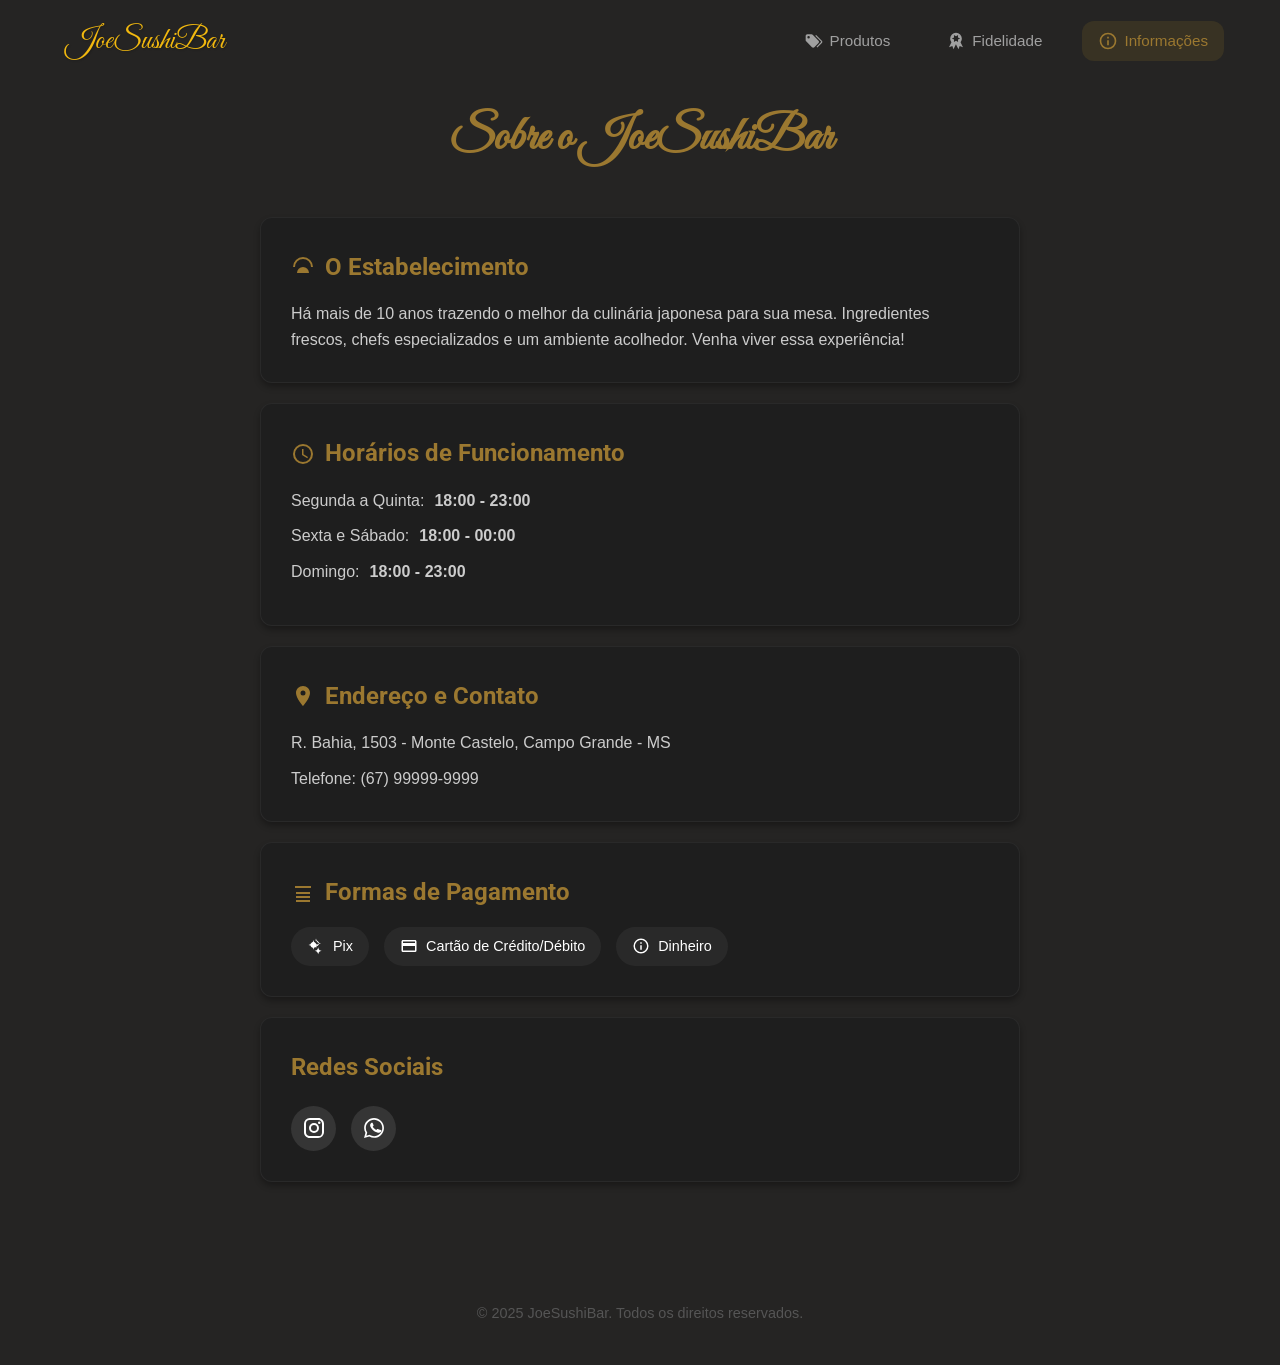
<file: info.html>
<!DOCTYPE html>
<html lang="pt-BR">

<head>
    <meta charset="UTF-8">
    <meta name="viewport" content="width=device-width, initial-scale=1.0">
    <title>Informações | JoeSushiBar</title>
    <link rel="preconnect" href="https://fonts.googleapis.com">
    <link rel="preconnect" href="https://fonts.gstatic.com" crossorigin>
    <link
        href="https://fonts.googleapis.com/css2?family=Great+Vibes&family=Roboto:ital,wght@0,100..900;1,100..900&display=swap"
        rel="stylesheet">
    <link rel="stylesheet" href="style.css">
    <link href="https://fonts.googleapis.com/css2?family=Great+Vibes&display=swap" rel="stylesheet">
    <style>
        /* Specific styles for info page */
        .info-section {
            padding: 100px 20px 60px;
            max-width: 800px;
            margin: 0 auto;
        }

        .info-card {
            background: var(--surface-color);
            border-radius: 12px;
            padding: 30px;
            margin-bottom: 20px;
            box-shadow: 0 4px 6px rgba(0, 0, 0, 0.3);
            border: 1px solid rgba(255, 255, 255, 0.05);
        }

        .info-card h3 {
            color: var(--primary-color);
            margin-bottom: 15px;
            font-size: 1.5rem;
            display: flex;
            align-items: center;
            gap: 10px;
        }

        .info-card h3 svg {
            width: 24px;
            height: 24px;
            fill: currentColor;
        }

        .info-item {
            margin-bottom: 10px;
            display: flex;
            align-items: flex-start;
            gap: 10px;
            color: #ccc;
        }

        .social-links {
            display: flex;
            gap: 15px;
            margin-top: 20px;
        }

        .social-btn {
            display: flex;
            align-items: center;
            justify-content: center;
            width: 45px;
            height: 45px;
            border-radius: 50%;
            background: rgba(255, 255, 255, 0.1);
            color: white;
            transition: all 0.3s ease;
            text-decoration: none;
        }

        .social-btn:hover {
            background: var(--primary-color);
            transform: translateY(-3px);
        }

        .payment-methods {
            display: flex;
            gap: 15px;
            flex-wrap: wrap;
        }

        .payment-pill {
            background: rgba(255, 255, 255, 0.05);
            padding: 8px 16px;
            border-radius: 20px;
            display: flex;
            align-items: center;
            gap: 8px;
            font-size: 0.9rem;
        }

        .map-container {
            width: 100%;
            height: 300px;
            border-radius: 8px;
            overflow: hidden;
            margin-top: 20px;
            background-color: #333;
            /* Placeholder for map */
            display: flex;
            align-items: center;
            justify-content: center;
            color: #888;
        }
    </style>
</head>

<body>

    <header>
        <div class="container navbar">
            <a href="index.html" class="logo-custom">JoeSushiBar</a>
            <nav class="nav-links">
                <a href="index.html#produtos" class="nav-item">
                    <svg viewBox="0 0 24 24">
                        <path
                            d="M5.5,9A1.5,1.5 0 0,0 7,7.5A1.5,1.5 0 0,0 5.5,6A1.5,1.5 0 0,0 4,7.5A1.5,1.5 0 0,0 5.5,9M17.41,11.58C17.77,11.94 18,12.44 18,13C18,13.55 17.78,14.05 17.41,14.41L12.41,19.41C12.05,19.77 11.55,20 11,20C10.45,20 9.95,19.78 9.58,19.41L2.59,12.42C2.22,12.05 2,11.55 2,11V6C2,4.89 2.89,4 4,4H9C9.55,4 10.05,4.22 10.41,4.58L17.41,11.58M13.54,5.71L14.54,4.71L21.41,11.58C21.78,11.94 22,12.45 22,13C22,13.55 21.78,14.05 21.42,14.41L16.04,19.79L15.04,18.79L20.75,13L13.54,5.71Z">
                        </path>
                    </svg>
                    <span>Produtos</span>
                </a>
                <a href="index.html#fidelidade" class="nav-item">
                    <svg viewBox="0 0 24 24">
                        <path
                            d="M20.39,19.37L16.38,18L15,22L11.92,16L9,22L7.62,18L3.61,19.37L6.53,13.37C5.57,12.17 5,10.65 5,9A7,7 0 0,1 12,2A7,7 0 0,1 19,9C19,10.65 18.43,12.17 17.47,13.37L20.39,19.37M7,9L9.69,10.34L9.5,13.34L12,11.68L14.5,13.33L14.33,10.34L17,9L14.32,7.65L14.5,4.67L12,6.31L9.5,4.65L9.67,7.66L7,9Z">
                        </path>
                    </svg>
                    <span>Fidelidade</span>
                </a>
                <a href="info.html" class="nav-item active">
                    <svg viewBox="0 0 24 24">
                        <path
                            d="M11,9H13V7H11M12,20C7.59,20 4,16.41 4,12C4,7.59 7.59,4 12,4C16.41,4 20,7.59 20,12C20,16.41 16.41,20 12,20M12,2A10,10 0 0,0 2,12A10,10 0 0,0 12,22A10,10 0 0,0 22,12A10,10 0 0,0 12,2M11,17H13V11H11V17Z">
                        </path>
                    </svg>
                    <span>Informações</span>
                </a>
            </nav>
        </div>
    </header>

    <main class="info-section">
        <h1
            style="text-align: center; margin-bottom: 40px; font-family: 'Great Vibes', cursive; color: var(--primary-color); font-size: 3rem;">
            Sobre o JoeSushiBar</h1>

        <div class="info-card">
            <h3>
                <svg viewBox="0 0 24 24">
                    <path
                        d="M12,12A6,6 0 0,1 18,18H6A6,6 0 0,1 12,12M12,2A10,10 0 0,1 22,12H20A8,8 0 0,0 12,4A8,8 0 0,0 4,12H2A10,10 0 0,1 12,2Z" />
                </svg>
                O Estabelecimento
            </h3>
            <p style="color: #ccc; line-height: 1.6;">Há mais de 10 anos trazendo o melhor da culinária japonesa para
                sua mesa. Ingredientes frescos, chefs especializados e um ambiente acolhedor. Venha viver essa
                experiência!</p>
        </div>

        <div class="info-card">
            <h3>
                <svg viewBox="0 0 24 24">
                    <path
                        d="M12,20A8,8 0 0,0 20,12A8,8 0 0,0 12,4A8,8 0 0,0 4,12A8,8 0 0,0 12,20M12,2A10,10 0 0,1 22,12A10,10 0 0,1 12,22A10,10 0 0,1 2,12A10,10 0 0,1 12,2M12.5,7V12.25L17,14.92L16.25,16.15L11,13V7H12.5Z" />
                </svg>
                Horários de Funcionamento
            </h3>
            <div class="info-item"><span>Segunda a Quinta:</span> <strong>18:00 - 23:00</strong></div>
            <div class="info-item"><span>Sexta e Sábado:</span> <strong>18:00 - 00:00</strong></div>
            <div class="info-item"><span>Domingo:</span> <strong>18:00 - 23:00</strong></div>
        </div>

        <div class="info-card">
            <h3>
                <svg viewBox="0 0 24 24">
                    <path
                        d="M12,2C8.13,2 5,5.13 5,9C5,14.25 12,22 12,22C12,22 19,14.25 19,9C19,5.13 15.87,2 12,2M12,11.5A2.5,2.5 0 0,1 9.5,9A2.5,2.5 0 0,1 12,6.5A2.5,2.5 0 0,1 14.5,9A2.5,2.5 0 0,1 12,11.5Z" />
                </svg>
                Endereço e Contato
            </h3>
            <p style="color: #ccc;">R. Bahia, 1503 - Monte Castelo, Campo Grande - MS</p>
            <p style="color: #ccc; margin-top: 10px;">Telefone: (67) 99999-9999</p>
            
        </div>

        <div class="info-card">
            <h3>
                <svg viewBox="0 0 24 24">
                    <path d="M5,20H19V22H5V20M19,12H5V14H19V12M20,6H4V8H20V6M5,18H19V16H5V18Z" />
                </svg>
                Formas de Pagamento
            </h3>
            <div class="payment-methods">
                <div class="payment-pill">
                    <svg style="width:18px;height:18px" viewBox="0 0 24 24">
                        <path
                            d="M12.75,4.6L12,2L11.25,4.6C12.72,5.04 13.96,6.28 14.4,7.75L17,8.5L14.4,9.25C13.96,10.72 12.72,11.96 11.25,12.4L12,15L12.75,12.4C14.22,11.96 15.46,10.72 15.9,9.25L18.5,8.5L15.9,7.75C15.46,6.28 14.22,5.04 12.75,4.6M4.62,11.31C5.06,12.78 6.3,14.02 7.77,14.46L8.52,17.06L9.27,14.46C10.74,14.02 11.98,12.78 12.42,11.31L15.02,10.56L12.42,9.81C11.98,8.34 10.74,7.1 9.27,6.66L8.52,4.06L7.77,6.66C6.3,7.1 5.06,8.34 4.62,9.81L2.02,10.56L4.62,11.31M15.43,15.58C15.75,16.64 16.64,17.53 17.7,17.85L19.56,18.39L17.7,18.93C16.64,19.25 15.75,20.14 15.43,21.2L14.89,23.06L14.35,21.2C14.03,20.14 13.14,19.25 12.08,18.93L10.22,18.39L12.08,17.85C13.14,17.53 14.03,16.64 14.35,15.58L14.89,13.72L15.43,15.58Z"
                            fill="currentColor" />
                    </svg>
                    Pix
                </div>
                <div class="payment-pill">
                    <svg style="width:18px;height:18px" viewBox="0 0 24 24">
                        <path
                            d="M20,8H4V6H20M20,18H4V12H20M20,4H4C2.89,4 2,4.89 2,6V18A2,2 0 0,0 4,20H20A2,2 0 0,0 22,18V6C22,4.89 21.11,4 20,4Z"
                            fill="currentColor" />
                    </svg>
                    Cartão de Crédito/Débito
                </div>
                <div class="payment-pill">
                    <svg style="width:18px;height:18px" viewBox="0 0 24 24">
                        <path
                            d="M11,9H13V7H11M12,20C7.59,20 4,16.41 4,12C4,7.59 7.59,4 12,4C16.41,4 20,7.59 20,12C20,16.41 16.41,20 12,20M12,2A10,10 0 0,0 2,12A10,10 0 0,0 12,22A10,10 0 0,0 22,12A10,10 0 0,0 12,2M11,17H13V11H11V17Z"
                            fill="currentColor" />
                    </svg>
                    Dinheiro
                </div>
            </div>
        </div>

        <div class="info-card">
            <h3>Redes Sociais</h3>
            <div class="social-links">
                <a href="#" class="social-btn" title="Instagram">
                    <svg style="width:24px;height:24px" viewBox="0 0 24 24">
                        <path
                            d="M7.8,2H16.2C19.4,2 22,4.6 22,7.8V16.2A5.8,5.8 0 0,1 16.2,22H7.8C4.6,22 2,19.4 2,16.2V7.8A5.8,5.8 0 0,1 7.8,2M7.6,4A3.6,3.6 0 0,0 4,7.6V16.4C4,18.39 5.61,20 7.6,20H16.4A3.6,3.6 0 0,0 20,16.4V7.6C20,5.61 18.39,4 16.4,4H7.6M17.25,5.5A1.25,1.25 0 0,1 18.5,6.75A1.25,1.25 0 0,1 17.25,8A1.25,1.25 0 0,1 16,6.75A1.25,1.25 0 0,1 17.25,5.5M12,7A5,5 0 0,1 17,12A5,5 0 0,1 12,17A5,5 0 0,1 7,12A5,5 0 0,1 12,7M12,9A3,3 0 0,0 9,12A3,3 0 0,0 12,15A3,3 0 0,0 15,12A3,3 0 0,0 12,9Z"
                            fill="currentColor" />
                    </svg>
                </a>
                <a href="#" class="social-btn" title="WhatsApp">
                    <svg style="width:24px;height:24px" viewBox="0 0 24 24">
                        <path
                            d="M12.04 2C6.58 2 2.13 6.45 2.13 11.91C2.13 13.66 2.59 15.36 3.45 16.86L2.05 22L7.3 20.62C8.75 21.41 10.38 21.83 12.04 21.83C17.5 21.83 21.95 17.38 21.95 11.92C21.95 9.27 20.92 6.78 19.05 4.91C17.18 3.03 14.69 2 12.04 2M12.05 3.67C14.25 3.67 16.31 4.53 17.87 6.09C19.42 7.65 20.28 9.72 20.28 11.92C20.28 16.46 16.58 20.15 12.04 20.15C10.56 20.15 9.11 19.76 7.85 19L7.55 18.83L4.43 19.65L5.26 16.61L5.06 16.29C4.24 15 3.8 13.47 3.8 11.91C3.81 7.37 7.5 3.67 12.05 3.67M16.91 13.38C16.81 13.33 16.26 13.06 15.9 13C15.54 12.94 15.25 12.92 15.16 13.08C15.06 13.23 14.82 13.58 14.71 13.71C14.6 13.83 14.49 13.85 14.24 13.73C13.99 13.61 13.18 13.34 12.22 12.48C11.47 11.82 10.96 11 10.84 10.8C10.72 10.6 10.83 10.49 10.96 10.37C11.07 10.26 11.23 10.09 11.35 9.96C11.46 9.83 11.5 9.75 11.58 9.58C11.66 9.42 11.62 9.28 11.56 9.17C11.5 9.06 10.98 7.78 10.77 7.26C10.56 6.76 10.35 6.83 10.19 6.83C10.04 6.83 9.87 6.83 9.7 6.83C9.53 6.83 9.25 6.9 9.01 7.15C8.78 7.41 8.12 8.03 8.12 9.29C8.12 10.55 9.04 11.76 9.17 11.93C9.3 12.1 11.07 14.83 13.78 16C14.42 16.27 14.92 16.44 15.31 16.56C16 16.78 16.64 16.75 17.14 16.68C17.7 16.6 18.86 16.28 19.1 15.6C19.34 14.92 19.34 14.34 19.27 14.23C19.2 14.12 19 14.05 18.9 14.01V14.01L16.91 13.38Z"
                            fill="currentColor" />
                    </svg>
                </a>
            </div>
        </div>

    </main>

    <footer style="text-align: center; padding: 40px; color: #555; font-size: 0.9rem;">
        &copy; 2025 JoeSushiBar. Todos os direitos reservados.
    </footer>

    <script>
        // Copy header transparency logic
        window.addEventListener('scroll', () => {
            const header = document.querySelector('header');
            if (window.scrollY > 50) {
                header.classList.add('scrolled');
            } else {
                header.classList.remove('scrolled');
            }
        });
    </script>
</body>

</html>
</file>
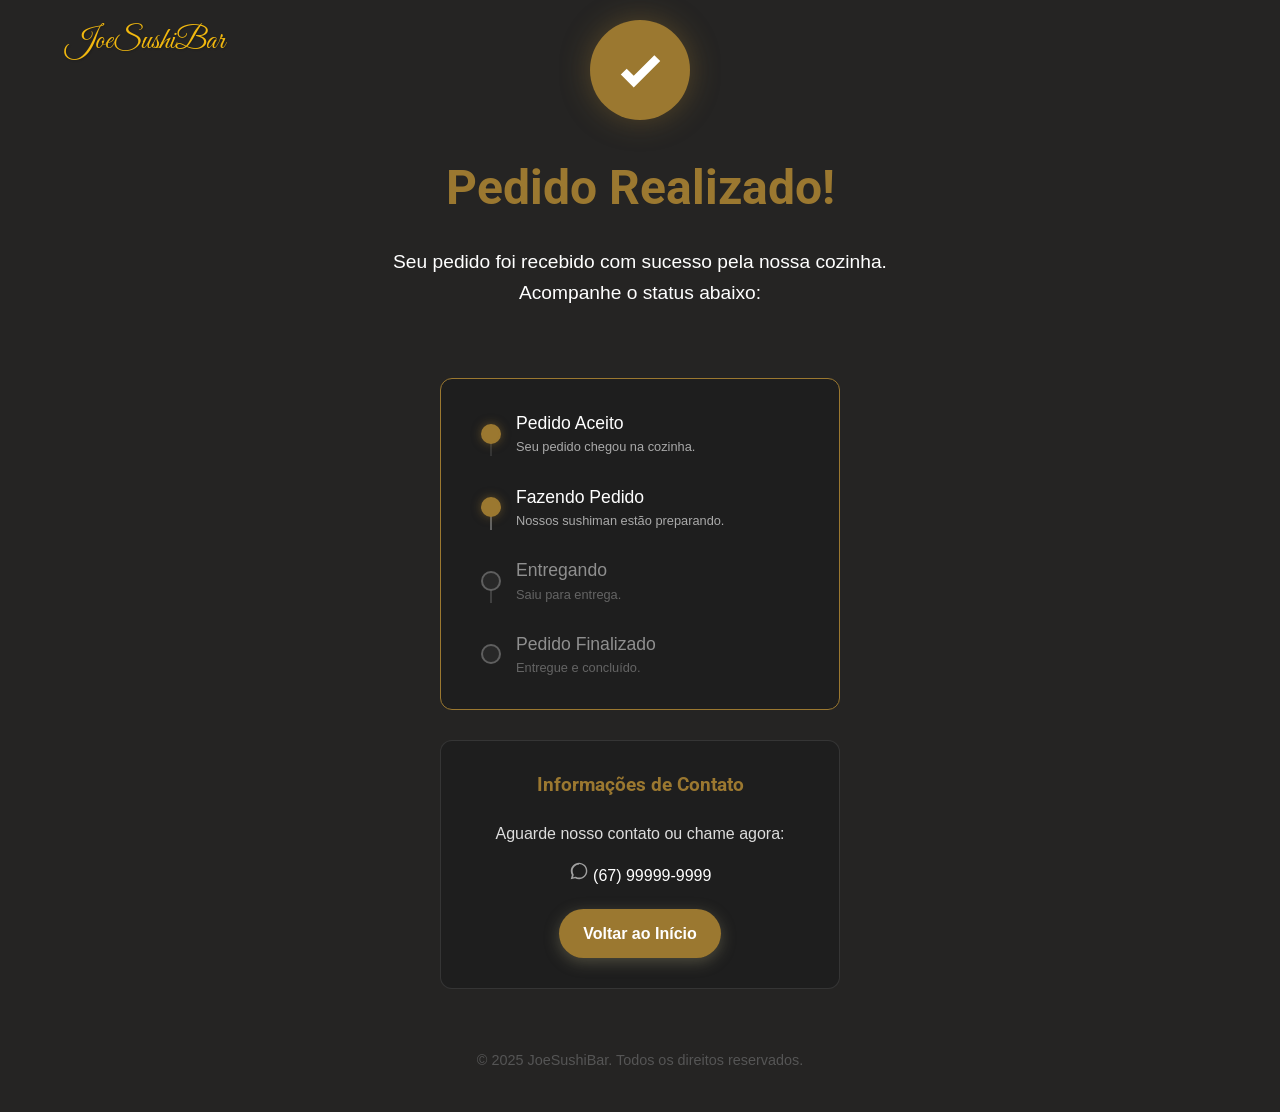
<file: order-success.html>
<!DOCTYPE html>
<html lang="pt-BR">

<head>
    <meta charset="UTF-8">
    <meta name="viewport" content="width=device-width, initial-scale=1.0">
    <title>Pedido Realizado | JoeSushiBar</title>
    <link rel="preconnect" href="https://fonts.googleapis.com">
    <link rel="preconnect" href="https://fonts.gstatic.com" crossorigin>
    <link
        href="https://fonts.googleapis.com/css2?family=Great+Vibes&family=Montserrat:wght@300;400;500;600;700&family=Roboto:wght@400;700&display=swap"
        rel="stylesheet">
    <link rel="stylesheet" href="style.css">
    <style>
        .success-page {
            display: flex;
            flex-direction: column;
            align-items: center;
            justify-content: center;
            min-height: 80vh;
            text-align: center;
            padding: 20px;
        }

        .success-icon {
            width: 100px;
            height: 100px;
            background: var(--primary-color);
            border-radius: 50%;
            display: flex;
            align-items: center;
            justify-content: center;
            margin-bottom: 30px;
            box-shadow: 0 0 30px rgba(155, 120, 48, 0.4);
            animation: popIn 0.6s cubic-bezier(0.175, 0.885, 0.32, 1.275);
        }

        .success-icon svg {
            width: 50px;
            height: 50px;
            fill: #fff;
        }

        .success-title {
            font-family: 'Roboto', sans-serif;
            font-size: 3rem;
            font-weight: 700;
            color: var(--primary-color);
            margin-bottom: 20px;
        }

        .success-message {
            font-size: 1.2rem;
            color: #fff;
            max-width: 500px;
            margin-bottom: 40px;
            line-height: 1.6;
        }

        .contact-card {
            background: var(--surface-color);
            padding: 30px;
            border-radius: 12px;
            border: 1px solid rgba(255, 255, 255, 0.1);
            max-width: 400px;
            width: 100%;
            margin-top: 30px;
        }

        /* Order Status Timeline */
        .order-timeline {
            display: flex;
            flex-direction: column;
            align-items: flex-start;
            margin: 40px 0;
            position: relative;
            padding-left: 20px;
        }

        .timeline-step {
            display: flex;
            align-items: center;
            margin-bottom: 25px;
            position: relative;
            opacity: 0.5;
            transition: 0.3s;
        }

        .timeline-step.active {
            opacity: 1;
        }

        .timeline-step:last-child {
            margin-bottom: 0;
        }

        .step-indicator {
            width: 20px;
            height: 20px;
            background: #333;
            border: 2px solid var(--text-secondary);
            border-radius: 50%;
            margin-right: 15px;
            position: relative;
            z-index: 2;
        }

        .timeline-step.active .step-indicator {
            background: var(--primary-color);
            border-color: var(--primary-color);
            box-shadow: 0 0 10px rgba(155, 120, 48, 0.5);
        }

        .timeline-step.completed .step-indicator {
            background: var(--primary-color);
            border-color: var(--primary-color);
        }

        .timeline-line {
            position: absolute;
            left: 29px;
            /* Align with center of indicator (20px + padding) roughly */
            top: 25px;
            /* pending */
            width: 2px;
            height: 100%;
            background: rgba(255, 255, 255, 0.1);
            z-index: 1;
        }

        /* Custom line positioning attempt */
        .step-line {
            position: absolute;
            left: 9px;
            top: 22px;
            width: 2px;
            height: 25px;
            background: rgba(255, 255, 255, 0.1);
        }

        .timeline-step.active+.timeline-step .step-line {
            background: rgba(255, 255, 255, 0.3);
        }

        .step-text {
            font-size: 1.1rem;
            color: white;
            font-weight: 500;
        }

        .step-text small {
            display: block;
            font-size: 0.8rem;
            color: #aaa;
            font-weight: 400;
        }

        @keyframes popIn {
            0% {
                transform: scale(0);
                opacity: 0;
            }

            100% {
                transform: scale(1);
                opacity: 1;
            }
        }
    </style>
</head>

<body>
    <header>
        <div class="container navbar">
            <a href="index.html" class="logo-custom">JoeSushiBar</a>
        </div>
    </header>

    <main class="success-page">
        <div class="success-icon">
            <svg viewBox="0 0 24 24">
                <path d="M9,20.42L2.79,14.21L5.62,11.38L9,14.77L18.88,4.88L21.71,7.71L9,20.42Z" />
            </svg>
        </div>

        <h1 class="success-title">Pedido Realizado!</h1>

        <p class="success-message">
            Seu pedido foi recebido com sucesso pela nossa cozinha.<br>
            Acompanhe o status abaixo:
        </p>

        <div class="contact-card" style="text-align: left; padding-left: 40px; border: 1px solid var(--primary-color);">
            <div class="timeline-step active">
                <div class="step-indicator"></div>
                <div class="step-text">
                    Pedido Aceito
                    <small>Seu pedido chegou na cozinha.</small>
                </div>
                <div class="step-line"></div>
            </div>
            <div class="timeline-step active">
                <div class="step-indicator"></div>
                <div class="step-text">
                    Fazendo Pedido
                    <small>Nossos sushiman estão preparando.</small>
                </div>
                <div class="step-line"></div>
            </div>
            <div class="timeline-step">
                <div class="step-indicator"></div>
                <div class="step-text">
                    Entregando
                    <small>Saiu para entrega.</small>
                </div>
                <div class="step-line"></div>
            </div>
            <div class="timeline-step">
                <div class="step-indicator"></div>
                <div class="step-text">
                    Pedido Finalizado
                    <small>Entregue e concluído.</small>
                </div>
            </div>
        </div>

        <div class="contact-card">
            <h3 style="color: var(--primary-color); margin-bottom: 20px;">Informações de Contato</h3>
            <p style="color: #ddd; margin-bottom: 15px;">Aguarde nosso contato ou chame agora:</p>

            <div class="contact-item">
                <svg style="width:20px;height:20px;fill:var(--text-secondary)" viewBox="0 0 24 24">
                    <path
                        d="M12.04 2C6.58 2 2.13 6.45 2.13 11.91C2.13 13.66 2.59 15.36 3.45 16.86L2.05 22L7.3 20.62C8.75 21.41 10.38 21.83 12.04 21.83C17.5 21.83 21.95 17.38 21.95 11.92C21.95 9.27 20.92 6.78 19.05 4.91C17.18 3.03 14.69 2 12.04 2M12.05 3.67C14.25 3.67 16.31 4.53 17.87 6.09C19.42 7.65 20.28 9.72 20.28 11.92C20.28 16.32 16.68 19.92 12.28 19.92C10.9 19.92 9.54 19.57 8.35 18.91L8.07 18.75L4.85 19.59L5.71 16.46L5.53 16.17C4.78 14.97 4.38 13.58 4.38 12.12C4.38 7.72 8.01 4.09 12.42 4.09H12.05V3.67Z" />
                </svg>
                <span>(67) 99999-9999</span>
            </div>

            <a href="index.html" class="btn btn-primary" style="margin-top: 20px; display: inline-block;">Voltar ao
                Início</a>
        </div>
    </main>

    <footer style="text-align: center; padding: 40px; color: #555; font-size: 0.9rem;">
        &copy; 2025 JoeSushiBar. Todos os direitos reservados.
    </footer>

    <script src="script.js"></script>
</body>

</html>
</file>
<file: style.css>
:root {
    /* Colors */
    --bg-color: #252423;
    --surface-color: #1E1E1E;
    --primary-color: #9B7830;
    /* Salmon */
    --primary-dim: rgba(220, 171, 39, 0.1);
    --secondary-color: #4ECDC4;
    /* Wasabi/Fresh */
    --accent-gold: #FFD93D;
    --text-primary: #ffffff;
    --text-secondary: #a0a0a0;
    --glass-bg: rgba(15, 17, 21, 0.85);
    --border-color: rgba(255, 255, 255, 0.08);

    /* Spacing */
    --spacing-xs: 4px;
    --spacing-sm: 8px;
    --spacing-md: 16px;
    --spacing-lg: 24px;
    --spacing-xl: 48px;

    /* Transitions */
    --transition-speed: 0.3s;
}

.logo-custom {
    font-family: 'Great Vibes', cursive;
    font-size: 30px;
    /* Tamanho medio para destaque */
    color: #f1b80f;
    /* Amarelo/Dourado similar ao da foto */
    margin: 0;
    padding: 10px;
    line-height: 1;
    text-decoration: none;
    outline: none;
    /* Opcional: leve sombra para dar profundidade */
    text-shadow: 1px 1px 2px rgba(0, 0, 0, 0.2);
}

* {
    margin: 0;
    padding: 0;
    box-sizing: border-box;
}

html {
    scroll-behavior: smooth;
}

body {
    font-family: 'Outfit', sans-serif;
    background-color: var(--bg-color);
    color: var(--text-primary);
    line-height: 1.6;
    overflow-x: hidden;
}

h1,
h2,
h3,
h4 {
    font-family: 'Roboto', sans-serif;
    font-weight: 700;
}

/* Utils */
.container {
    max-width: 1200px;
    margin: 0 auto;
    padding: 0 var(--spacing-md);
}

.btn {
    display: inline-flex;
    align-items: center;
    justify-content: center;
    padding: 12px 24px;
    border-radius: 50px;
    font-weight: 600;
    text-decoration: none;
    transition: all var(--transition-speed) ease;
    cursor: pointer;
    border: none;
    gap: 8px;
}

.btn-primary {
    background: linear-gradient(135deg, var(--primary-color), #9B7830);
    color: white;
    box-shadow: 0 4px 15px rgba(151, 146, 112, 0.397);
}

.btn-primary:hover {
    transform: translateY(-2px);
    box-shadow: 0 6px 20px rgba(151, 146, 112, 0.908);
}

/* Header */
header {
    position: fixed;
    top: 0;
    left: 0;
    right: 0;
    z-index: 1000;
    padding: var(--spacing-md) 0;
    background: transparent;
    /* Changed to transparent for JS effect */
    transition: background 0.3s, padding 0.3s, backdrop-filter 0.3s;
    border-bottom: 1px solid transparent;
}

header.scrolled {
    background: var(--glass-bg);
    backdrop-filter: blur(12px);
    -webkit-backdrop-filter: blur(12px);
    padding: 12px 0;
    border-bottom: 1px solid var(--border-color);
}

.carousel-item img {
    height: 300px;
    /* Ajuste o valor conforme preferir */
    width: auto;
    /* Mantém a proporção para não achatar */
    object-fit: cover;
    /* Faz com que a imagem preencha o espaço sem distorcer */
}

.navbar {
    display: flex;
    justify-content: space-between;
    align-items: center;
}


.nav-links {
    display: flex;
    gap: var(--spacing-lg);
}

.nav-item {
    display: flex;
    align-items: center;
    gap: 6px;
    color: var(--text-secondary);
    text-decoration: none;
    font-size: 0.95rem;
    font-weight: 500;
    padding: 8px 16px;
    border-radius: 12px;
    transition: all 0.2s;
}

.nav-item:hover,
.nav-item.active {
    color: var(--primary-color);
    background: var(--primary-dim);
}

.nav-item svg {
    width: 20px;
    height: 20px;
    fill: currentColor;
}

/* Hero */
.hero {
    position: relative;
    padding: 160px 0 100px;
    background: radial-gradient(circle at top right, rgba(255, 107, 107, 0.1), transparent 40%),
        radial-gradient(circle at bottom left, rgba(78, 205, 196, 0.05), transparent 40%);
    text-align: center;
}

.hero h1 {
    font-size: 3.5rem;
    margin-bottom: var(--spacing-md);
    line-height: 1.2;
}

.hero h1 span {
    color: var(--primary-color);
}

.hero p {
    color: var(--text-secondary);
    font-size: 1.2rem;
    max-width: 600px;
    margin: 0 auto var(--spacing-xl);
}

/* Hero Carousel */
.hero-carousel {
    width: 100%;
    max-width: 800px;
    height: 400px;
    margin: 30px auto;
    overflow: hidden;
    border-radius: 20px;
    box-shadow: 0 10px 40px rgba(0, 0, 0, 0.5);
    border: 1px solid rgba(255, 215, 0, 0.2);
    position: relative;
}

.hero-info-icons {
    display: flex;
    justify-content: center;
    gap: 20px;
    margin-top: 30px;
}

.hero-icon-item {
    display: flex;
    flex-direction: column;
    align-items: center;
    gap: 8px;
    color: var(--text-secondary);
    font-size: 0.85rem;
}

.hero-icon-item svg {
    width: 28px;
    height: 28px;
    fill: var(--primary-color);
    background: rgba(255, 255, 255, 0.05);
    padding: 5px;
    border-radius: 50%;
    box-sizing: content-box;
}

.carousel-track {
    display: flex;
    height: 100%;
    transition: transform 0.5s ease-in-out;
}

.carousel-slide {
    min-width: 100%;
    height: 100%;
}

.carousel-slide img {
    width: 100%;
    height: 100%;
    object-fit: cover;
}

/* Products Grid */
.section-title {
    text-align: center;
    font-size: 2rem;
    margin-bottom: var(--spacing-xl);
    position: relative;
    display: inline-block;
    left: 50%;
    transform: translateX(-50%);
}

.section-title::after {
    content: '';
    position: absolute;
    bottom: -10px;
    left: 50%;
    transform: translateX(-50%);
    width: 60px;
    height: 3px;
    background: var(--primary-color);
    border-radius: 2px;
}

.section-title.clean {
    display: block;
    width: 100%;
    left: auto;
    transform: none;
    text-align: center;
}

.section-title.clean::after {
    display: none;
}

.products {
    padding: var(--spacing-xl) 0;
}

/* Accordion Styles */
.menu-accordion {
    max-width: 1000px;
    margin: 0 auto;
    display: flex;
    flex-direction: column;
    gap: 16px;
}

.accordion-item {
    background: var(--surface-color);
    border: 1px solid var(--border-color);
    border-radius: 12px;
    overflow: hidden;
}

.accordion-header {
    width: 100%;
    padding: 20px 24px;
    display: flex;
    justify-content: space-between;
    align-items: center;
    background: var(--surface-color);
    border: none;
    cursor: pointer;
    font-size: 1.2rem;
    font-weight: 600;
    color: var(--text-primary);
    text-align: left;
    transition: background 0.3s;
}

.accordion-header:hover {
    background: rgba(255, 255, 255, 0.05);
}

.accordion-header .icon {
    font-size: 1.5rem;
    color: var(--primary-color);
    transition: transform 0.3s;
}

.accordion-item.active .accordion-header .icon {
    transform: rotate(45deg);
}

.accordion-content {
    max-height: 0;
    overflow: hidden;
    transition: max-height 0.2s ease-out;
    background: rgba(0, 0, 0, 0.2);
}

.accordion-item.active .accordion-content {
    max-height: 2000px;
    /* Large enough to fit content */
    padding: 24px;
    transition: max-height 0.2s ease-in;
}

.product-grid {
    display: grid;
    grid-template-columns: repeat(auto-fit, minmax(280px, 1fr));
    gap: var(--spacing-lg);
}

.product-card {
    background: var(--surface-color);
    border-radius: 20px;
    border: 1px solid var(--border-color);
    padding: var(--spacing-lg);
    transition: transform 0.3s, box-shadow 0.3s;
    position: relative;
    overflow: hidden;
    display: flex;
    flex-direction: column;
    gap: var(--spacing-md);
}

.product-card:hover {
    transform: translateY(-8px);
    box-shadow: 0 10px 30px rgba(0, 0, 0, 0.3);
    border-color: rgba(218, 155, 61, 0.452);
}

.product-image {
    width: 100%;
    height: 180px;
    background: #2a2e35;
    border-radius: 12px;
    /* Placeholder gradient for food */
    background: linear-gradient(45deg, #2a2e35, #323640);
    display: flex;
    align-items: center;
    justify-content: center;
    font-size: 3rem;
    color: #444;
    overflow: hidden;
    /* Ensure image stays inside border radius */
}

.product-image img {
    width: 100%;
    height: 100%;
    object-fit: cover;
}

.product-info h3 {
    font-size: 1.2rem;
    margin-bottom: 4px;
}

.product-info p {
    color: var(--text-secondary);
    font-size: 0.9rem;
}

.product-footer {
    margin-top: auto;
    display: flex;
    align-items: center;
    justify-content: space-between;
}

.price {
    font-size: 1.25rem;
    font-weight: 700;
    color: var(--primary-color);
}

.add-btn {
    background: rgba(255, 255, 255, 0.05);
    border: none;
    color: white;
    width: 36px;
    height: 36px;
    border-radius: 50%;
    cursor: pointer;
    transition: 0.2s;
    display: flex;
    align-items: center;
    justify-content: center;
}

.add-btn:hover {
    background: var(--primary-color);
    transform: scale(1.1);
}

.add-btn:active {
    transform: scale(0.95);
}

/* Loyalty Section Enhanced */
.loyalty-section {
    padding: 80px 0;
    margin-top: var(--spacing-xl);
    background: linear-gradient(rgba(15, 17, 21, 0.95), rgba(15, 17, 21, 0.95)),
        url('[data-uri]');
    border-top: 1px solid var(--border-color);
    text-align: center;
}

.loyalty-hero {
    margin-bottom: 60px;
}

.loyalty-icon-main svg {
    width: 60px;
    height: 60px;
    fill: var(--accent-gold);
    margin-bottom: 20px;
}

.loyalty-desc {
    color: var(--text-secondary);
    font-size: 1.2rem;
    max-width: 600px;
    margin: 0 auto 30px;
}

/* How It Works */
.loyalty-steps {
    margin-bottom: 60px;
}

.loyalty-steps h3,
.loyalty-rewards h3 {
    font-size: 1.8rem;
    margin-bottom: 40px;
    color: var(--primary-color);
}

.steps-grid {
    display: flex;
    justify-content: center;
    align-items: center;
    gap: 30px;
    flex-wrap: wrap;
}

.step-card {
    background: rgba(255, 255, 255, 0.03);
    padding: 30px;
    border-radius: 20px;
    width: 250px;
    transition: transform 0.3s;
}

.step-card:hover {
    transform: translateY(-5px);
    background: rgba(255, 255, 255, 0.05);
}

.step-icon svg {
    width: 48px;
    height: 48px;
    fill: var(--secondary-color);
    margin-bottom: 15px;
}

.step-card h4 {
    color: white;
    margin-bottom: 10px;
    font-size: 1.1rem;
}

.step-card p {
    color: var(--text-secondary);
    font-size: 0.9rem;
}

.step-arrow {
    font-size: 2rem;
    color: var(--text-secondary);
    opacity: 0.5;
}

/* Rewards Grid */
.rewards-grid {
    display: flex;
    justify-content: center;
    gap: 30px;
    flex-wrap: wrap;
}

.reward-card {
    background: linear-gradient(135deg, #252423, #1e1e1e);
    border: 1px solid rgba(255, 255, 255, 0.1);
    border-radius: 24px;
    padding: 30px;
    width: 300px;
    position: relative;
    overflow: hidden;
    text-align: left;
    transition: 0.3s;
}

.reward-card.highlight {
    border-color: var(--accent-gold);
    box-shadow: 0 0 20px rgba(255, 215, 0, 0.1);
}

.reward-badge {
    position: absolute;
    top: 20px;
    right: 20px;
    background: var(--accent-gold);
    color: black;
    font-size: 0.7rem;
    font-weight: 800;
    padding: 4px 10px;
    border-radius: 20px;
    text-transform: uppercase;
}

.reward-points {
    color: var(--accent-gold);
    font-weight: 700;
    font-size: 1.5rem;
    margin-bottom: 8px;
}

.reward-card h4 {
    color: white;
    font-size: 1.2rem;
    margin-bottom: 8px;
}

.reward-card p {
    color: var(--text-secondary);
    font-size: 0.9rem;
    margin-bottom: 20px;
    height: 40px;
}

.progress-bar {
    background: rgba(255, 255, 255, 0.1);
    height: 6px;
    border-radius: 3px;
    overflow: hidden;
    margin-bottom: 15px;
}

.progress-bar div {
    height: 100%;
    background: var(--secondary-color);
}

.status-text {
    font-size: 0.8rem;
    color: var(--secondary-color);
}

.btn-claim {
    width: 100%;
    padding: 10px;
    border-radius: 8px;
    border: 1px solid rgba(255, 255, 255, 0.1);
    background: transparent;
    color: #555;
    cursor: not-allowed;
    font-weight: 600;
}

@media (max-width: 768px) {
    .step-arrow {
        display: none;
    }
}

@media (max-width: 768px) {
    .hero h1 {
        font-size: 2.5rem;
    }

    .nav-links span {
        display: none;
    }

    .nav-item {
        padding: 10px;
    }
}

/* Cart Styles */
.cart-overlay {
    position: fixed;
    top: 0;
    left: 0;
    width: 100%;
    height: 100%;
    background: rgba(0, 0, 0, 0.7);
    z-index: 2000;
    opacity: 0;
    visibility: hidden;
    transition: all 0.3s;
    backdrop-filter: blur(3px);
}

.cart-overlay.open {
    opacity: 1;
    visibility: visible;
}

.cart-sidebar {
    position: fixed;
    top: 0;
    right: -400px;
    width: 100%;
    max-width: 400px;
    height: 100%;
    background: #1a1b1a;
    /* Dark background matching user theme */
    z-index: 2001;
    transition: right 0.3s cubic-bezier(0.77, 0.2, 0.05, 1.0);
    display: flex;
    flex-direction: column;
    border-left: 1px solid var(--primary-color);
    box-shadow: -5px 0 30px rgba(0, 0, 0, 0.5);
}

.cart-sidebar.open {
    right: 0;
}

.cart-header {
    padding: 24px;
    display: flex;
    justify-content: space-between;
    align-items: center;
    border-bottom: 1px solid rgba(255, 255, 255, 0.1);
}

.cart-header h3 {
    font-family: 'Playfair Display', serif;
    color: var(--primary-color);
    margin: 0;
}

.close-btn {
    background: none;
    border: none;
    color: var(--text-secondary);
    font-size: 2rem;
    cursor: pointer;
    line-height: 1;
}

.close-btn:hover {
    color: var(--primary-color);
}

.cart-items {
    flex: 1;
    overflow-y: auto;
    padding: 24px;
    display: flex;
    flex-direction: column;
    gap: 16px;
}

.cart-item {
    display: flex;
    gap: 12px;
    background: rgba(255, 255, 255, 0.03);
    padding: 12px;
    border-radius: 12px;
}

.cart-item-info {
    flex: 1;
}

.cart-item-title {
    color: #fff;
    font-weight: 600;
    font-size: 0.95rem;
}

.cart-item-price {
    color: var(--primary-color);
    font-weight: 700;
    font-size: 0.9rem;
}

.cart-item-controls {
    display: flex;
    align-items: center;
    background: rgba(0, 0, 0, 0.2);
    border-radius: 20px;
    padding: 2px;
    margin-top: 6px;
    width: fit-content;
}

.qty-btn {
    width: 24px;
    height: 24px;
    border: none;
    background: none;
    color: #fff;
    cursor: pointer;
    font-weight: bold;
}

.qty-btn:hover {
    color: var(--primary-color);
}

.qty-val {
    padding: 0 8px;
    font-size: 0.85rem;
}

.item-total-remove {
    display: flex;
    flex-direction: column;
    align-items: flex-end;
    justify-content: space-between;
}

.remove-item {
    color: #ff6b6b;
    font-size: 0.8rem;
    cursor: pointer;
    background: none;
    border: none;
    opacity: 0.7;
}

.remove-item:hover {
    opacity: 1;
    text-decoration: underline;
}

.cart-footer {
    padding: 24px;
    background: rgba(0, 0, 0, 0.2);
    border-top: 1px solid rgba(255, 255, 255, 0.1);
}

.cart-total {
    display: flex;
    justify-content: space-between;
    font-size: 1.2rem;
    font-weight: 700;
    margin-bottom: 20px;
    color: #fff;
}

.empty-cart-msg {
    text-align: center;
    color: var(--text-secondary);
    margin-top: 40px;
    font-style: italic;
}

/* Toggle Styles */
.toggle-btn {
    color: var(--text-secondary);
    font-weight: 500;
    transition: 0.3s;
}

input[type="radio"]:checked+.toggle-btn {
    color: var(--primary-color);
    font-weight: 700;
    text-shadow: 0 0 10px rgba(155, 120, 48, 0.5);
}

label:has(input[type="radio"]:checked) {
    background: rgba(255, 255, 255, 0.08) !important;
    border: 1px solid var(--primary-color);
}

/* --- Organized Styles (Refactored from Inline) --- */
.delivery-toggle-container {
    display: flex;
    gap: 10px;
    margin-bottom: 15px;
}

.delivery-option {
    flex: 1;
    text-align: center;
    cursor: pointer;
    background: rgba(255, 255, 255, 0.1);
    padding: 10px;
    border-radius: 8px;
    transition: 0.2s;
}

.delivery-option:hover {
    background: rgba(255, 255, 255, 0.15);
}

.delivery-info-container {
    display: none;
    /* Toggled by JS */
    flex-direction: column;
    gap: 10px;
}

.input-group-vertical {
    display: flex;
    flex-direction: column;
    gap: 5px;
}

.input-label-sm {
    color: #aaa;
    font-size: 0.9rem;
}

.input-row {
    display: flex;
    gap: 5px;
}

.address-input-field {
    flex: 1;
    background: rgba(255, 255, 255, 0.05);
    border: 1px solid rgba(255, 255, 255, 0.1);
    color: white;
    padding: 10px;
    border-radius: 8px;
    font-family: inherit;
}

.calc-button {
    padding: 0 15px;
    font-size: 0.8rem;
}

.calc-result-box {
    display: none;
    /* Toggled by JS */
    flex-direction: column;
    gap: 5px;
    background: rgba(255, 255, 255, 0.05);
    padding: 10px;
    border-radius: 8px;
}

.calc-row {
    display: flex;
    justify-content: space-between;
    color: #aaa;
    font-size: 0.9rem;
}

.text-primary {
    color: var(--primary-color);
}

.old-price {
    color: grey;
    font-size: 0.9rem;
    margin-top: auto;
    text-decoration: line-through;
}

/* --- Responsive Optimizations --- */

/* Tablet & Mobile (Max Width 1024px) */
@media (max-width: 1024px) {
    .container {
        padding: 0 var(--spacing-sm);
    }

    .hero h1 {
        font-size: 3rem;
    }
}

/* Mobile Devices (Max Width 768px) */
@media (max-width: 768px) {

    /* Header */
    .navbar {
        padding: 0 10px;
    }

    .nav-links {
        gap: 10px;
    }

    .nav-links span {
        display: none;
        /* Hide text, show only icons */
    }

    .nav-item {
        padding: 8px;
    }

    /* Hero */
    .hero {
        padding: 120px 0 60px;
    }

    .hero h1 {
        font-size: 2.2rem;
    }

    .hero-info-icons {
        flex-direction: column;
        gap: 15px;
    }

    .hero-carousel {
        height: 250px;
        /* Smaller carousel on mobile */
        margin: 20px auto;
    }

    /* Grids */
    .product-grid {
        grid-template-columns: 1fr;
        /* Single column for better mobile view */
        gap: 20px;
    }

    .steps-grid,
    .rewards-grid {
        flex-direction: column;
        width: 100%;
    }

    .step-card,
    .reward-card {
        width: 100%;
        /* Full width cards */
        max-width: 350px;
    }

    .step-arrow {
        transform: rotate(90deg);
        /* Point down on mobile */
        margin: 10px 0;
        display: block;
        /* Show arrows but rotated */
    }

    .step-arrow:last-child {
        display: none;
    }

    /* Cart Sidebar */
    .cart-sidebar {
        max-width: 100%;
        /* Full width on mobile */
        width: 100%;
        right: -100%;
        /* Fix: ensure it's fully off-screen */
    }

    .cart-header,
    .cart-footer {
        padding: 15px;
    }

    /* Footer & Info */
    .info-section h1 {
        font-size: 2rem;
    }

    .info-card {
        padding: 20px;
    }
}

/* Small Mobile (Max Width 480px) */
@media (max-width: 480px) {
    .hero h1 {
        font-size: 1.8rem;
    }

    .section-title span {
        font-size: 1.8rem !important;
    }

    .btn {
        width: 100%;
        /* Full width buttons for easier tapping */
    }

    .nav-item svg {
        width: 24px;
        height: 24px;
    }
}

/* --- Final Polish & Bug Fixes --- */

/* Ensure Success Page Title Scales */
@media (max-width: 768px) {
    .success-title {
        font-size: 2.5rem;
    }

    .info-section {
        padding-top: 100px;
        padding-left: 15px;
        padding-right: 15px;
    }

    /* Better safe area for iPhones */
    body {
        padding-bottom: env(safe-area-inset-bottom);
    }
}

@media (max-width: 480px) {
    .success-title {
        font-size: 2rem;
    }

    /* Ensure toast/notifications don't get cut off */
    .toast {
        width: 90%;
        left: 5%;
    }
}

/* --- Global Centering Polish --- */
.container {
    margin-left: auto;
    margin-right: auto;
    /* Redundant safety for centering */
}

/* Ensure headings are centered on mobile/tablet */
@media (max-width: 1024px) {

    .section-title,
    .hero h1,
    .hero p,
    .loyalty-desc,
    .info-section h1 {
        text-align: center;
    }

    /* Center grids on tablet */
    .product-grid {
        justify-content: center;
    }

    .steps-grid,
    .rewards-grid {
        justify-content: center;
    }
}

/* Garantir que o dropdown do Google Places apareça sobre o sidebar */
.pac-container {
    z-index: 9999 !important;
}
</file>
